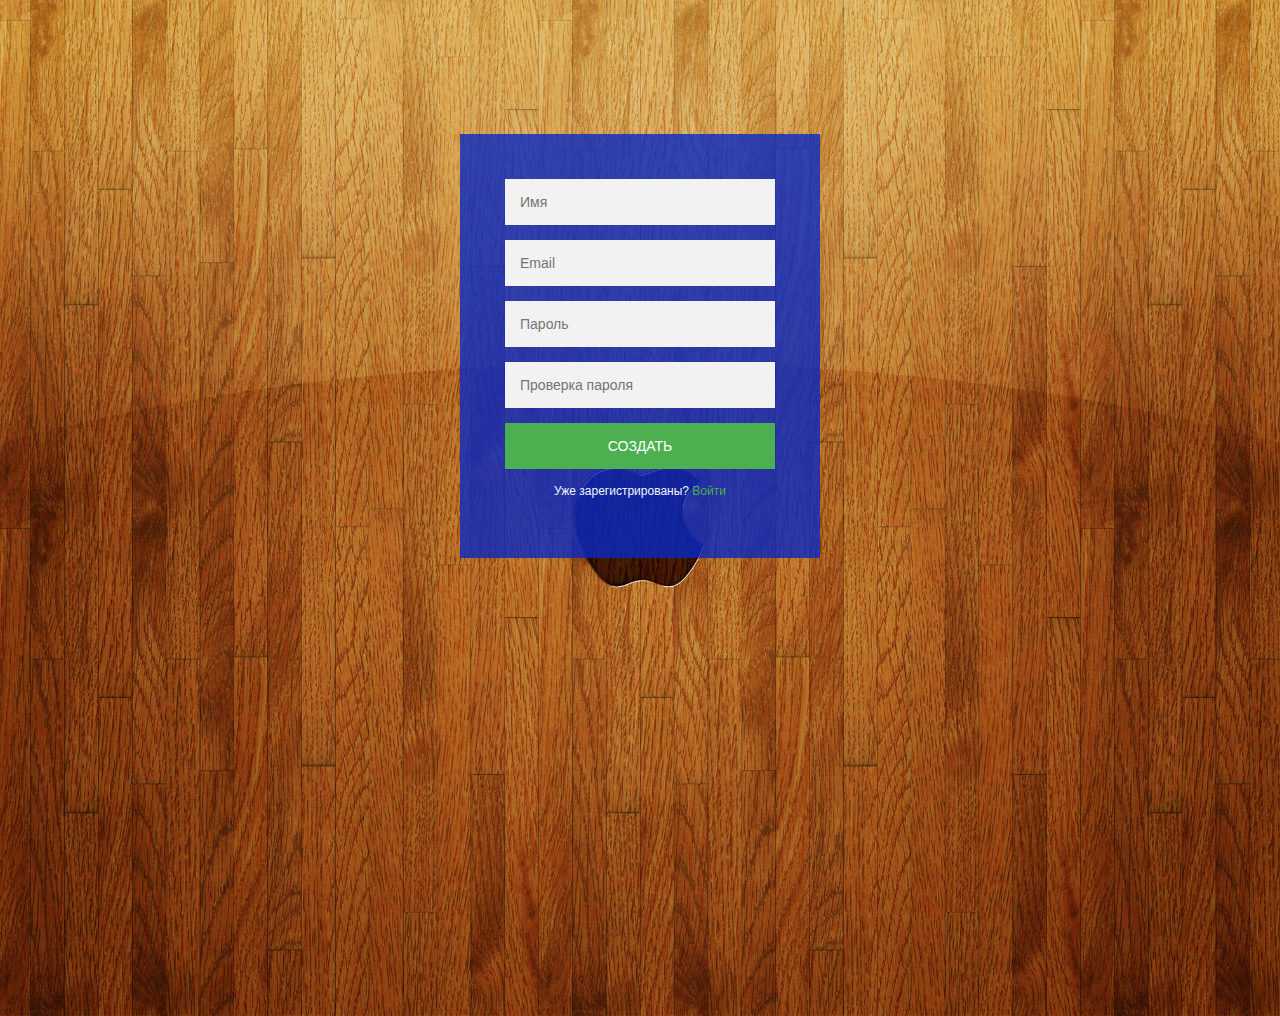
<file: index.html>
<!DOCTYPE html>
<html lang="en">

<head>
  <meta charset="UTF-8">
  <meta name="viewport" content="width=device-width, initial-scale=1.0">
  <meta http-equiv="X-UA-Compatible" content="ie=edge">
  <title>Document</title>
  <link rel="stylesheet" href="main.css">
</head>

<body>
  <div class="login-page">
    <div class="form" id = 'log'>
      <form action="" class="register-form" id="form"> 
        <input type="text" name="name" placeholder="Имя" id="name" />
        <input type="email" name="email" placeholder="Email" id="email" required>
        <input type="password" name="password" placeholder="Пароль" id="password" />
        <input type="password" name="repassword" placeholder="Проверка пароля" id="repassword" />
        <button type="button" onclick="signin(), postq()">Создать</button>
        <p class="message">Уже зарегистрированы? <a href="#">Войти</a></p>
      </form>
      <form class="login-form" id="form1">
        <input type="text" name="name1" placeholder="Имя" id="name1">
        <input type="password" name="password1" placeholder="Пароль" id="password1">
        <button type="button" onclick="getEmail()">Войти</button>
        <p class="message">Не зарегистрированы? <a href="#"> Регистрация</a></p>
      </form>
    </div>
  </div> 

<script src='https://code.jquery.com/jquery-3.2.1.min.js'></script>
<script>
$('.message a').click(function(){
$('form').animate({height: "toggle", opacity:  "toggle"}, "slow")
});
</script>
  <script src="login.js"></script>
</body>

</html>
</file>
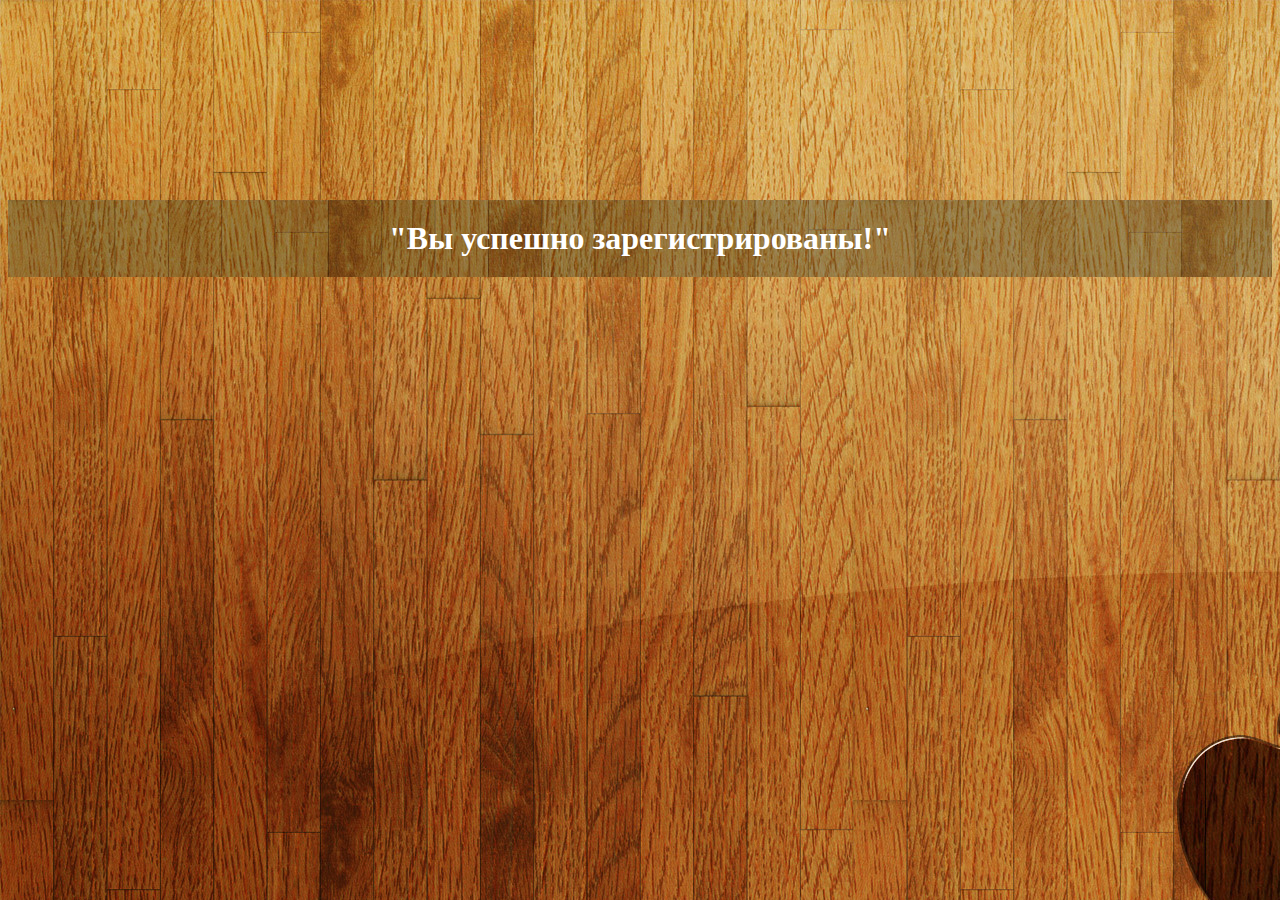
<file: user.html>
<!DOCTYPE html>
<html lang="en">
<head>
    <meta charset="UTF-8">
    <meta name="viewport" content="width=device-width, initial-scale=1.0">
    <meta http-equiv="X-UA-Compatible" content="ie=edge">
    <title>Document</title>
</head>
<style>
body{
    background-image: url(image.jpg)
}
h1{
    color: white;
text-align: center;
margin-top: 200px; 
padding: 20px;
background-image:linear-gradient(rgba(0,0,0,0.3),rgba(0,0,0,0.3)),url(image.jpg);
}
</style>
<body>
    <h1>
        "Вы успешно зарегистрированы!"
    </h1>
    <script src="login.js"></script>
</body>
</html>
</file>
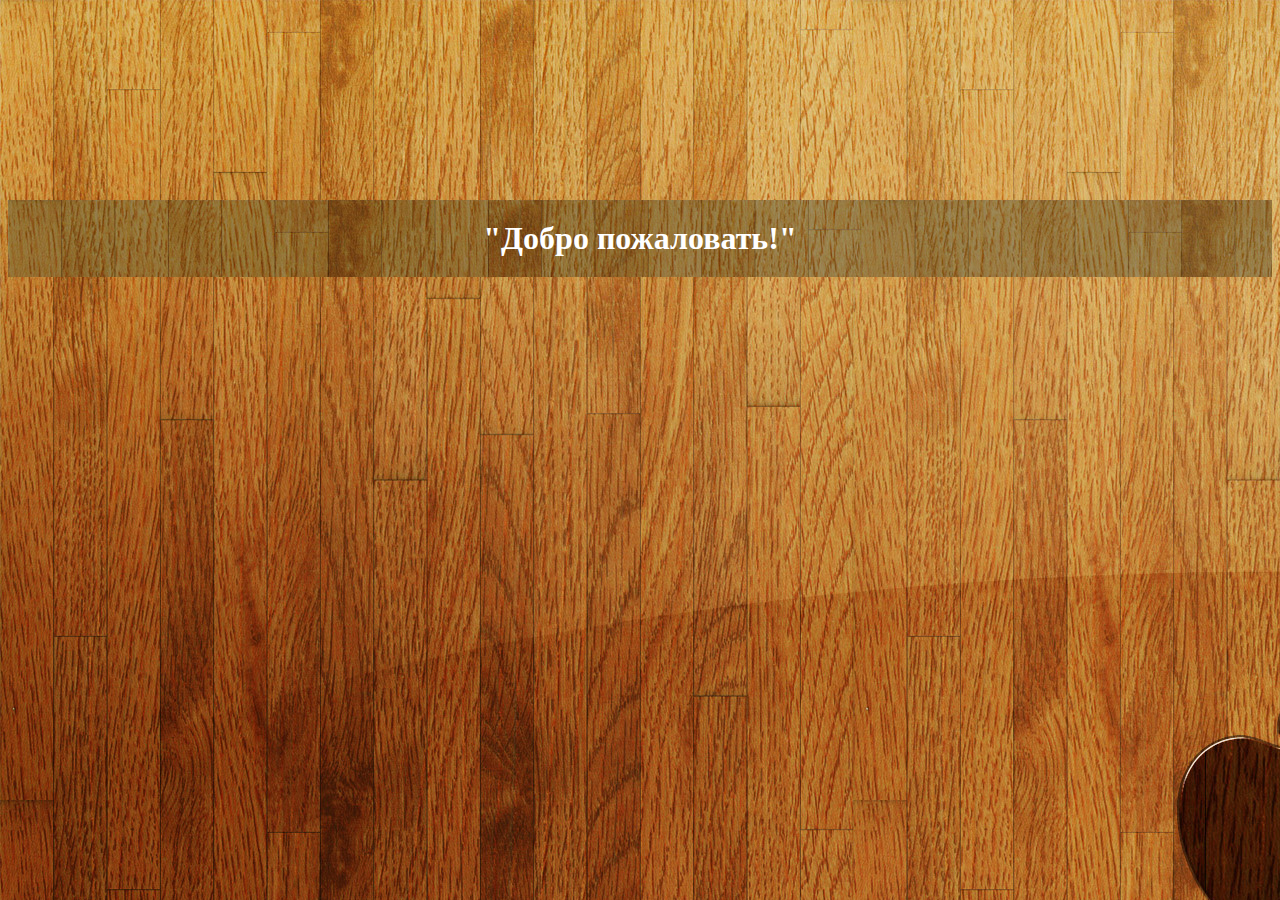
<file: users.html>
<!DOCTYPE html>
<html lang="en">
<head>
    <meta charset="UTF-8">
    <meta name="viewport" content="width=device-width, initial-scale=1.0">
    <meta http-equiv="X-UA-Compatible" content="ie=edge">
    <title>Document</title>
</head>
<style>
body{
    background-image: url(image.jpg)
}
h1{
    color: white;
text-align: center;
margin-top: 200px; 
padding: 20px;
background-image:linear-gradient(rgba(0,0,0,0.3),rgba(0,0,0,0.3)),url(image.jpg);
}
</style>
<body>
    <h1>
        "Добро пожаловать!"
    </h1>
    <script src="login.js"></script>
</body>
</html>
</file>
<file: main.css>
body{
    background-image:url(image.jpg);
    height: 1000px;
    background-size: cover;
    background-position: center;
    font-family: "Roboto", sans-serif;
}
.login-page{
    width: 360px;
    padding: 10% 0 0;
    margin: auto;
}
.form{
    position: relative;
    z-index: 1;
    background: rgba(7, 40, 195, 0.8);
    max-width: 360px;
    margin:0 auto 100px;
    padding: 45px;
    text-align: center;
}
.form input{
     outline: 1;
     background: #f2f2f2;
     width: 100%;
     border: 0;
     margin: 0 0 15px;
     padding: 15px;
     box-sizing: border-box;
     font-size: 14px;
}
.form button{
    text-transform: uppercase;
    outline: 0;
    background: #4CAF50;
    width: 100%;
    border: 0;
    padding: 15px;
    color: #ffffff;
    font-size: 14px;
    cursor: pointer;
}
.form button:hover,.form button:active{
    background: #43A047;
}
.form .message{
     margin: 15px;
     color: aliceblue;
     font-size: 12px;

}
.form .message a{
    color: #4CAF50;
    text-decoration: none;
}
.form .register-form{
    display: block;
}
#form1{
    display: none;
}
</file>
